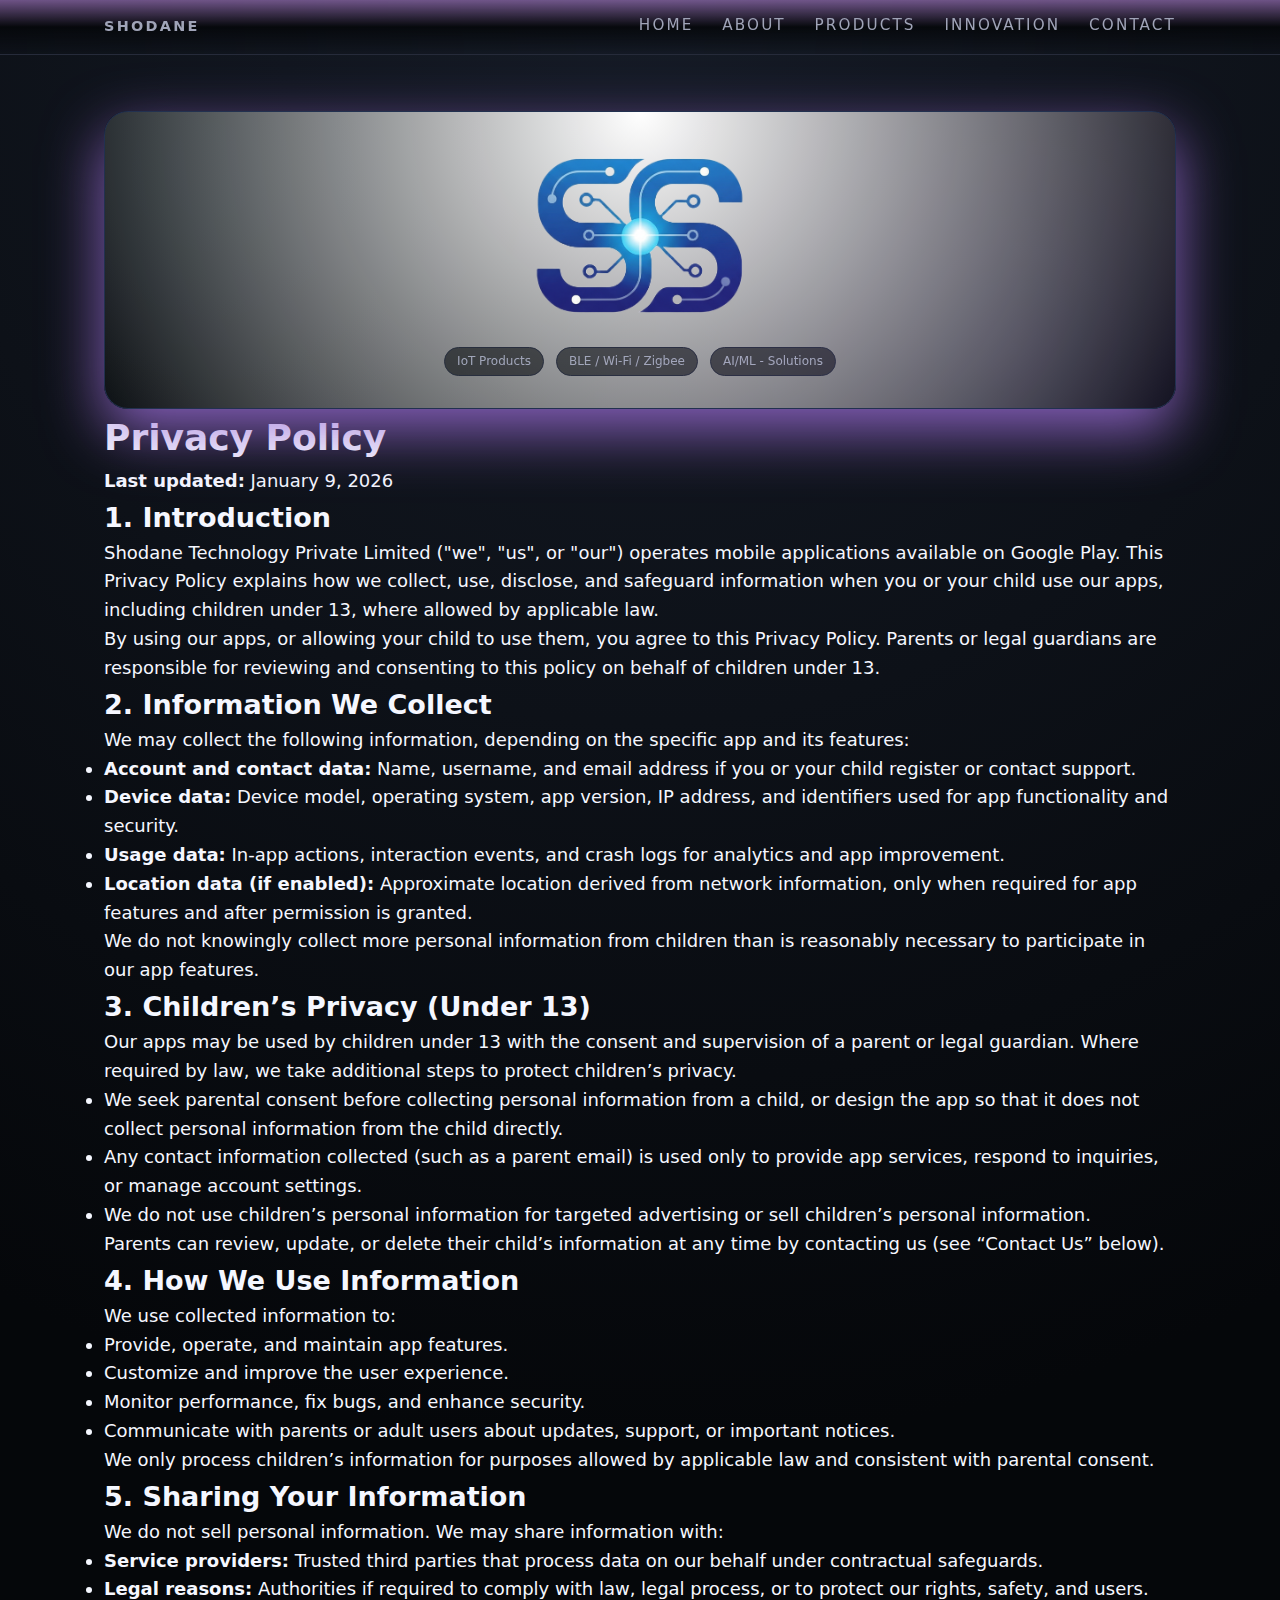
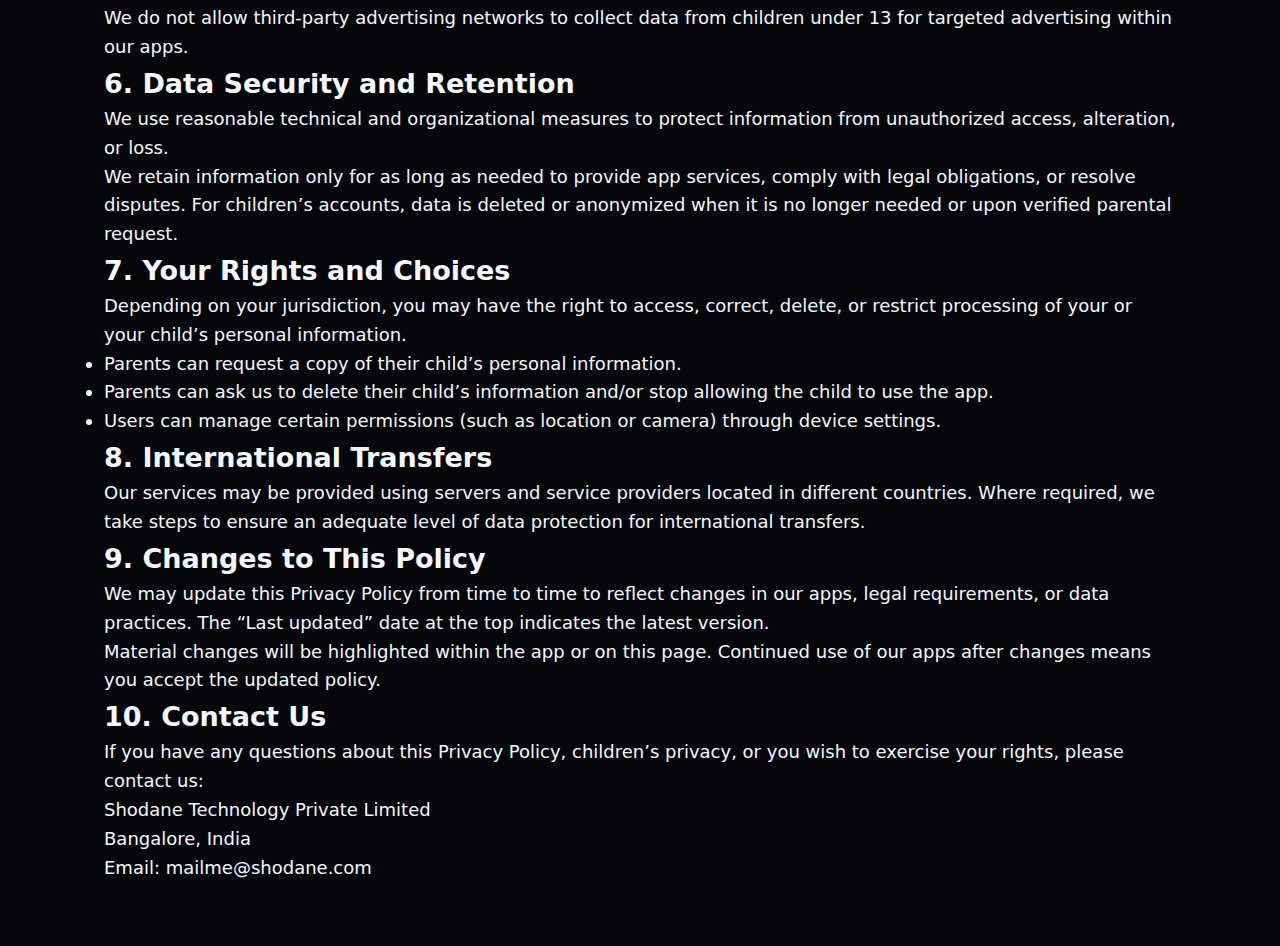
<file: privacy.html>
<!DOCTYPE html>
<html lang="en">
<head>
    <meta charset="UTF-8">
    <meta name="viewport" content="width=device-width, initial-scale=1.0">
    <title>Shodane</title>
    <link rel="stylesheet" href="styles.css">  <!-- Same stylesheet -->
</head>
<body class="policy-page">
    <!-- Copy all your header/nav/aside/sidebar from index.html exactly -->
    <!-- <header>...</header> -->
    <!-- <nav>...</nav> -->
    <header>
    <div class="nav">
      <div class="brand">
        <!-- <img src="Logo1.png" alt="Shodane logo" /> -->
        <div class="brand-text">Shodane</div>
      </div>
      <nav class="nav-menu">
        <a href="index.html#home">Home</a>
        <a href="index.html#about">About</a>
        <a href="index.html#products">Products</a>
        <a href="index.html#innovation">Innovation</a>
        <a href="index.html#contact">Contact</a>
      </nav>
    </div>
  </header>
    
    <main class="container">  <!-- Match index.html main class -->
        <div class="hero-visual">
        <div class="hero-logo-wrap">
            <!-- <div class="glow-orbit"></div> -->
            <img src="shodane_logo.png" alt="Shodane emblem" class="logo-small" width="100px" height="100px" />            
            <div class="hero-chip">
              <span>IoT Products</span>
              <span>BLE / Wi-Fi / Zigbee</span>
              <span>AI/ML - Solutions</span>
            </div>
        </div>

    
        <div class="policy-container">
        <h1 class="policy-title">Privacy Policy</h1>
        <p class="policy-last-updated"><strong>Last updated:</strong> January 9, 2026</p>

        <h2 class="policy-section-title">1. Introduction</h2>
        <p class="policy-text">Shodane Technology Private Limited ("we", "us", or "our") operates mobile applications available on Google Play. This Privacy Policy explains how we collect, use, disclose, and safeguard information when you or your child use our apps, including children under 13, where allowed by applicable law.</p>
        <p class="policy-text">By using our apps, or allowing your child to use them, you agree to this Privacy Policy. Parents or legal guardians are responsible for reviewing and consenting to this policy on behalf of children under 13.</p>

        <h2 class="policy-section-title">2. Information We Collect</h2>
        <p class="policy-text">We may collect the following information, depending on the specific app and its features:</p>
        <ul class="policy-list">
            <li><strong>Account and contact data:</strong> Name, username, and email address if you or your child register or contact support.</li>
            <li><strong>Device data:</strong> Device model, operating system, app version, IP address, and identifiers used for app functionality and security.</li>
            <li><strong>Usage data:</strong> In-app actions, interaction events, and crash logs for analytics and app improvement.</li>
            <li><strong>Location data (if enabled):</strong> Approximate location derived from network information, only when required for app features and after permission is granted.</li>
        </ul>
        <p class="policy-text">We do not knowingly collect more personal information from children than is reasonably necessary to participate in our app features.</p>

        <h2 class="policy-section-title">3. Children’s Privacy (Under 13)</h2>
        <p class="policy-text">Our apps may be used by children under 13 with the consent and supervision of a parent or legal guardian. Where required by law, we take additional steps to protect children’s privacy.</p>
        <ul class="policy-list">
            <li>We seek parental consent before collecting personal information from a child, or design the app so that it does not collect personal information from the child directly.</li>
            <li>Any contact information collected (such as a parent email) is used only to provide app services, respond to inquiries, or manage account settings.</li>
            <li>We do not use children’s personal information for targeted advertising or sell children’s personal information.</li>
        </ul>
        <p class="policy-text">Parents can review, update, or delete their child’s information at any time by contacting us (see “Contact Us” below).</p>

        <h2 class="policy-section-title">4. How We Use Information</h2>
        <p class="policy-text">We use collected information to:</p>
        <ul class="policy-list">
            <li>Provide, operate, and maintain app features.</li>
            <li>Customize and improve the user experience.</li>
            <li>Monitor performance, fix bugs, and enhance security.</li>
            <li>Communicate with parents or adult users about updates, support, or important notices.</li>
        </ul>
        <p class="policy-text">We only process children’s information for purposes allowed by applicable law and consistent with parental consent.</p>

        <h2 class="policy-section-title">5. Sharing Your Information</h2>
        <p class="policy-text">We do not sell personal information. We may share information with:</p>
        <ul class="policy-list">
            <li><strong>Service providers:</strong> Trusted third parties that process data on our behalf under contractual safeguards.</li>
            <li><strong>Legal reasons:</strong> Authorities if required to comply with law, legal process, or to protect our rights, safety, and users.</li>
        </ul>
        <p class="policy-text">We do not allow third-party advertising networks to collect data from children under 13 for targeted advertising within our apps.</p>

        <h2 class="policy-section-title">6. Data Security and Retention</h2>
        <p class="policy-text">We use reasonable technical and organizational measures to protect information from unauthorized access, alteration, or loss.</p>
        <p class="policy-text">We retain information only for as long as needed to provide app services, comply with legal obligations, or resolve disputes. For children’s accounts, data is deleted or anonymized when it is no longer needed or upon verified parental request.</p>

        <h2 class="policy-section-title">7. Your Rights and Choices</h2>
        <p class="policy-text">Depending on your jurisdiction, you may have the right to access, correct, delete, or restrict processing of your or your child’s personal information.</p>
        <ul class="policy-list">
            <li>Parents can request a copy of their child’s personal information.</li>
            <li>Parents can ask us to delete their child’s information and/or stop allowing the child to use the app.</li>
            <li>Users can manage certain permissions (such as location or camera) through device settings.</li>
        </ul>

        <h2 class="policy-section-title">8. International Transfers</h2>
        <p class="policy-text">Our services may be provided using servers and service providers located in different countries. Where required, we take steps to ensure an adequate level of data protection for international transfers.</p>

        <h2 class="policy-section-title">9. Changes to This Policy</h2>
        <p class="policy-text">We may update this Privacy Policy from time to time to reflect changes in our apps, legal requirements, or data practices. The “Last updated” date at the top indicates the latest version.</p>
        <p class="policy-text">Material changes will be highlighted within the app or on this page. Continued use of our apps after changes means you accept the updated policy.</p>

        <h2 class="policy-section-title">10. Contact Us</h2>
        <p class="policy-text">If you have any questions about this Privacy Policy, children’s privacy, or you wish to exercise your rights, please contact us:</p>
        <p class="policy-contact">
            Shodane Technology Private Limited<br>
            Bangalore, India<br>
            Email: <a href="mailto:mailme@shodane.com">mailme@shodane.com</a>
        </p>
    </div>


        </div>
    </main>
    
    <!-- Copy footer from index.html -->
    <!-- <footer>...</footer> -->
</body>
</html>
</file>
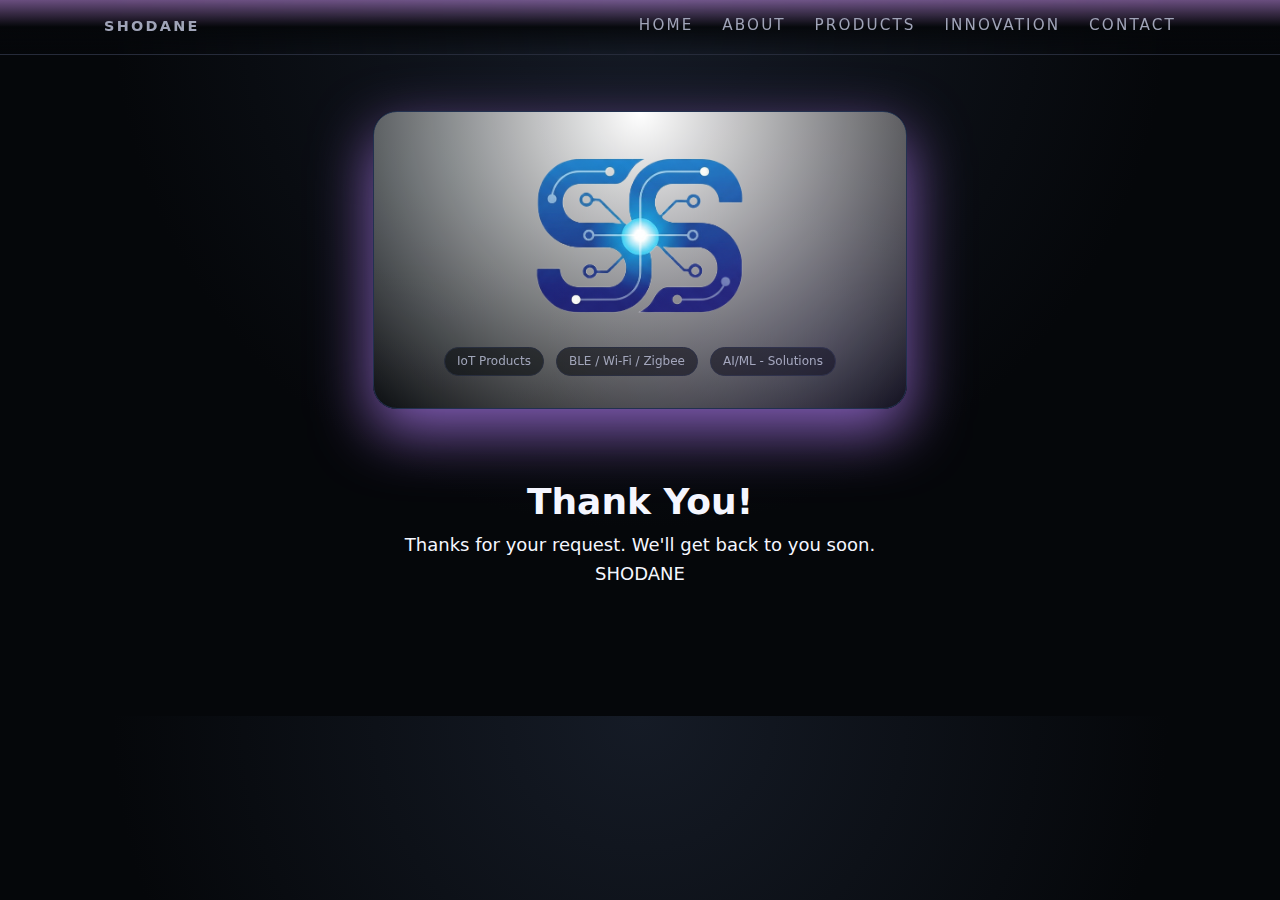
<file: thanks.html>
<!DOCTYPE html>
<html lang="en">
<head>
    <meta charset="UTF-8">
    <meta name="viewport" content="width=device-width, initial-scale=1.0">
    <title>Shodane</title>
    <link rel="stylesheet" href="styles.css">  <!-- Same stylesheet -->
</head>
<body>
    <!-- Copy all your header/nav/aside/sidebar from index.html exactly -->
    <!-- <header>...</header> -->
    <!-- <nav>...</nav> -->
    <header>
    <div class="nav">
      <div class="brand">
        <!-- <img src="Logo1.png" alt="Shodane logo" /> -->
        <div class="brand-text">Shodane</div>
      </div>
      <nav class="nav-menu">
        <a href="index.html#home">Home</a>
        <a href="index.html#about">About</a>
        <a href="index.html#products">Products</a>
        <a href="index.html#innovation">Innovation</a>
        <a href="index.html#contact">Contact</a>
      </nav>
    </div>
  </header>

    <main class="container">  <!-- Match index.html main class -->
        <div class="hero-visual">
        <div class="hero-logo-wrap">
            <!-- <div class="glow-orbit"></div> -->
            <img src="shodane_logo.png" alt="Shodane emblem" class="logo-small" width="100px" height="100px" />            
            <div class="hero-chip">
              <span>IoT Products</span>
              <span>BLE / Wi-Fi / Zigbee</span>
              <span>AI/ML - Solutions</span>
            </div>
        </div>

        <div class="thank-you-message" style="text-align: center; padding: 4rem 2rem;">
            <h1>Thank You!</h1>
            <p>Thanks for your request. We'll get back to you soon.</p>
            <a href="index.html" class="btn-link">SHODANE</a>
        </div>

        </div>
    </main>
    
    <!-- Copy footer from index.html -->
    <!-- <footer>...</footer> -->
</body>
</html>
</file>
<file: styles.css>
:root {
  --bg-main: #05070a;
  --bg-section: #bcc5d3;
  --accent: #1e90ff;
  --accent-soft: #1e90ff33;
  --text-main: #f5f7ff;
  --text-muted: #a0a4b8;
  --border-soft: #262b3a;
}

* {
  box-sizing: border-box;
  margin: 0;
  padding: 0;
}

body {
  font-family: system-ui, -apple-system, BlinkMacSystemFont, "Segoe UI",
    Roboto, sans-serif;
  background: radial-gradient(circle at top, #151b26 0, #05070a 55%);
  color: var(--text-main);
  line-height: 1.6;
  font-size: 18px;
}

a {
  color: inherit;
  text-decoration: none;
}

header {
  position: sticky;
  top: 0;
  z-index: 20;
  backdrop-filter: blur(18px);
  background: linear-gradient(
    to bottom,
    #ae7ece99,
    #05070add,        
    transparent
  );
  border-bottom: 1px solid var(--border-soft);
}

.nav {
  max-width: 1120px;
  margin: 0 auto;
  padding: 0.8rem 1.5rem;
  display: flex;
  align-items: center;
  justify-content: space-between;
}

.brand {
  display: flex;
  align-items: center;
  gap: 0.75rem;
}

.brand img {
  height: 44px;
  width: auto;
  display: block;
}

.brand-text {
  font-weight: 600;
  letter-spacing: 0.16em;
  font-size: 0.9rem;
  text-transform: uppercase;
  color: var(--text-muted);
}

.nav-menu {
  display: flex;
  gap: 1.8rem;
  font-size: 0.95rem;
  text-transform: uppercase;
  letter-spacing: 0.14em;
}

.nav-menu a {
  position: relative;
  padding-bottom: 0.25rem;
  color: var(--text-muted);
  transition: color 0.2s ease;
}

.nav-menu a::after {
  content: "";
  position: absolute;
  left: 0;
  bottom: 0;
  width: 0;
  height: 2px;
  background: linear-gradient(90deg, #42d5ff, #1e90ff, #7a5cff);
  transition: width 0.2s ease;
}

.nav-menu a:hover {
  color: var(--text-main);
}

.nav-menu a:hover::after {
  width: 100%;
}

main {
  max-width: 1120px;
  margin: 0 auto;
  padding: 3.5rem 1.5rem 4rem;
  width: 100%
}

section {
  padding: 3rem 0;
  border-bottom: 1px solid #10131f;
}

section:last-of-type {
  border-bottom: none;
}

.logo-small {
  width: 96px;   /* ~1 inch on typical displays */
  height: auto;
}


.side-by-side {
  display: flex;
  align-items: center;
  gap: 0.25rem; /* Reduces from 1rem or 20px; use 0 for touching */
}

.side-by-side img {
  display: block;
  width: 25%
}

.side-by-side p {
  flex: 1; /* Takes remaining space on right */
  margin: 0;
  padding: 0
}

.hero {
  display: grid;
  grid-template-columns: minmax(0, 2fr) minmax(0, 1.6fr);
  gap: 3rem;
  align-items: center;
  padding-top: 2.5rem;
  display: flex;
}



.hero-tag {
  display: inline-flex;
  align-items: center;
  gap: 0.5rem;
  padding: 0.25rem 0.75rem;
  border-radius: 999px;
  border: 1px solid var(--border-soft);
  background: radial-gradient(circle at left, #1e90ff55, transparent);
  font-size: 0.75rem;
  letter-spacing: 0.18em;
  text-transform: uppercase;
  color: var(--text-muted);
  margin-bottom: 1.2rem;
}

.hero-tag span {
  display: inline-block;
  width: 8px;
  height: 8px;
  border-radius: 999px;
  background: #42d5ff;
  box-shadow: 0 0 14px #42d5ff;
}

.hero h1 {
  font-size: clamp(2.4rem, 4vw, 3.1rem);
  line-height: 1.1;
  margin-bottom: 1.1rem;
}

.hero h1 span {
  background: linear-gradient(120deg, #42d5ff, #1e90ff, #7a5cff);
  -webkit-background-clip: text;
  background-clip: text;
  color: transparent;
}

.hero p {
  color: var(--text-muted);
  /* max-width: 34rem; */
  margin-bottom: 1.75rem;
}

.hero-actions {
  display: flex;
  flex-wrap: wrap;
  gap: 0.75rem;
  margin-bottom: 1.5rem;
}

.btn-primary,
.btn-ghost {
  padding: 0.65rem 1.5rem;
  border-radius: 999px;
  border: 1px solid transparent;
  font-size: 0.9rem;
  letter-spacing: 0.12em;
  text-transform: uppercase;
  cursor: pointer;
  display: inline-flex;
  align-items: center;
  gap: 0.5rem;
  transition: background 0.2s ease, border-color 0.2s ease,
    transform 0.1s ease, box-shadow 0.2s ease, color 0.2s ease;
}

.btn-primary {
  background: linear-gradient(120deg, #42d5ff, #1e90ff, #7a5cff);
  color: #05070a;
  box-shadow: 0 0 24px #1e8fff66;
}

.btn-primary:hover {
  transform: translateY(-1px);
  box-shadow: 0 0 32px #1e8fff88;
}

.btn-ghost {
  background: transparent;
  border-color: var(--border-soft);
  color: var(--text-muted);
}

.btn-ghost:hover {
  border-color: #2f3650;
  color: var(--text-main);
  background: #0c1019;
}

.hero-meta {
  display: flex;
  flex-wrap: wrap;
  gap: 1.5rem;
  font-size: 0.8rem;
  color: var(--text-muted);
}

.hero-meta span {
  opacity: 0.9;
}

.hero-meta strong {
  font-weight: 600;
  color: var(--text-main);
}

.hero-visual {
  position: relative;
  justify-self: center;
}

.hero-logo-wrap {
  position: relative;
  padding: 2rem;
  border-radius: 1.5rem;
  background: radial-gradient(circle at top, #ffffff, #0a0b0e);
  border: 1px solid #223150;
  box-shadow: 0 22px 60px #996bd4dd;
  overflow: hidden;
  isolation: isolate;
  max-width: 100%;
  height: auto;
}

.hero-logo-wrap::before {
  content: "";
  position: absolute;
  inset: 0;
  background-image: radial-gradient(
      circle at 10% 20%,
      #42d5ff11 0,
      transparent 55%
    ),
    radial-gradient(circle at 85% 80%, #7a5cff29 0, transparent 55%);
  mix-blend-mode: screen;
  opacity: 0.7;
  pointer-events: none;
}

.hero-logo-wrap img {
  display: block;
  max-width: 230px;
  width: 100%;
  height: fit-content;
  margin: 0 auto 1.25rem;
}

.hero-chip {
  display: flex;
  justify-content: center;
  gap: 0.75rem;
  font-size: 0.75rem;
  color: var(--text-muted);
}

.hero-chip span {
  padding: 0.25rem 0.75rem;
  border-radius: 999px;
  border: 1px solid var(--border-soft);
  background: #05070a99;
}

.glow-orbit,
.glow-orbit::before,
.glow-orbit::after {
  position: absolute;
  inset: -18%;
  border-radius: 999px;
  border: 1px solid #1e90ff22;
  pointer-events: none;
}

.glow-orbit::before {
  content: "";
  inset: 10%;
  border-color: #42d5ff22;
}

.glow-orbit::after {
  content: "";
  inset: 22%;
  border-color: #7a5cff22;
}

.section-header {
  margin-bottom: 1.75rem;
}

.section-kicker {
  font-size: 0.8rem;
  letter-spacing: 0.18em;
  text-transform: uppercase;
  color: var(--text-muted);
  margin-bottom: 0.4rem;
}

.section-title {
  font-size: 1.4rem;
  margin-bottom: 0.4rem;
}

.section-sub {
  color: var(--text-muted);
  max-width: 40rem;
}

.grid {
  display: grid;
  gap: 1.5rem;
}

.grid-2 {
  grid-template-columns: repeat(auto-fit, minmax(240px, 1fr));
}

.card {
  padding: 1.4rem 1.5rem;
  border-radius: 1rem;
  background: radial-gradient(circle at top left, #1e90ff11, #05070a);
  border: 1px solid var(--border-soft);
}

.card h3 {
  font-size: 1.05rem;
  margin-bottom: 0.4rem;
}

.card p {
  color: var(--text-muted);
  font-size: 0.92rem;
}

.bullet-list {
  list-style: none;
  padding-left: 0;
  margin-top: 0.3rem;
}

.bullet-list li {
  position: relative;
  padding-left: 1.1rem;
  font-size: 0.92rem;
  color: var(--text-muted);
  margin-top: 0.25rem;
}

.bullet-list li::before {
  content: "•";
  position: absolute;
  left: 0;
  color: var(--accent);
}

.pill-row {
  display: flex;
  flex-wrap: wrap;
  gap: 0.5rem;
  margin-top: 0.6rem;
}

.pill-row span {
  padding: 0.25rem 0.7rem;
  border-radius: 999px;
  border: 1px solid var(--border-soft);
  font-size: 0.78rem;
  color: var(--text-muted);
}

.innovation-grid {
  grid-template-columns: repeat(auto-fit, minmax(260px, 1fr));
}

.contact-grid {
  grid-template-columns: minmax(0, 1.4fr) minmax(0, 1.3fr);
  gap: 2rem;
}

form {
  display: grid;
  gap: 0.85rem;
}

label {
  font-size: 0.8rem;
  text-transform: uppercase;
  letter-spacing: 0.16em;
  color: var(--text-muted);
}

input,
textarea {
  width: 100%;
  margin-top: 0.35rem;
  padding: 0.6rem 0.75rem;
  border-radius: 0.55rem;
  border: 1px solid var(--border-soft);
  background: #05070a;
  color: var(--text-main);
  font-size: 0.9rem;
  outline: none;
  transition: border-color 0.2s ease, box-shadow 0.2s ease;
}

input:focus,
textarea:focus {
  border-color: var(--accent);
  box-shadow: 0 0 0 1px #1e90ff44;
}

textarea {
  min-height: 120px;
  resize: vertical;
}

.contact-side {
  font-size: 0.92rem;
  color: var(--text-muted);
}

.contact-side p + p {
  margin-top: 0.7rem;
}

.contact-list {
  margin-top: 0.9rem;
  list-style: none;
  padding: 0;
}

.contact-list li {
  margin-bottom: 0.4rem;
}

.contact-list span {
  display: inline-block;
  min-width: 3.4rem;
  color: var(--text-main);
  font-weight: 500;
}

footer {
  border-top: 1px solid var(--border-soft);
  padding: 1.5rem 1.5rem 2rem;
  color: var(--text-muted);
  font-size: 0.8rem;
  text-align: center;
  background: #05070a;
}

footer a {
  color: var(--accent);
}

@media (max-width: 768px) {
  .hero {
    grid-template-columns: 1fr;
  }

  .hero-visual {
    order: -1;
    margin-bottom: 0.5rem;
  }

  .nav-menu {
    display: none;
  }

  header {
    border-bottom-color: transparent;
  }

  main {
    padding-top: 2.5rem;
  }
}
</file>
